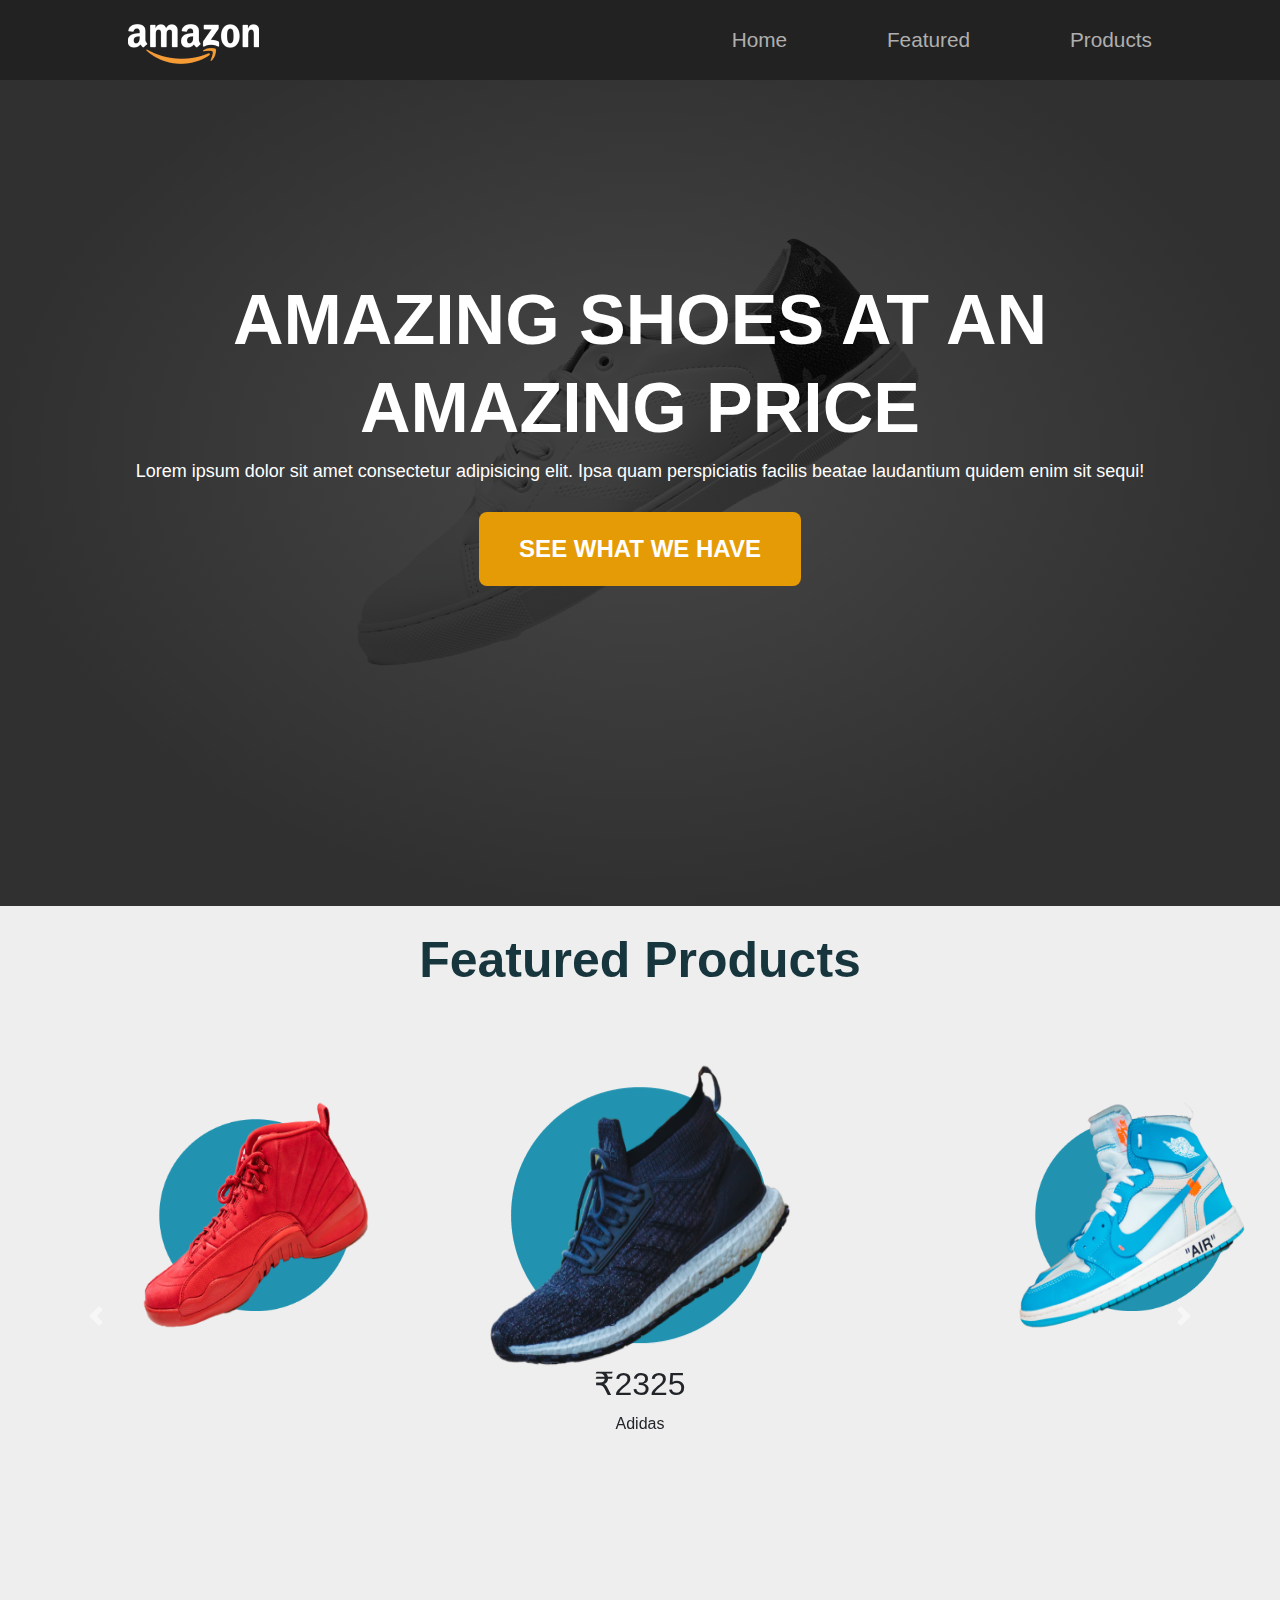
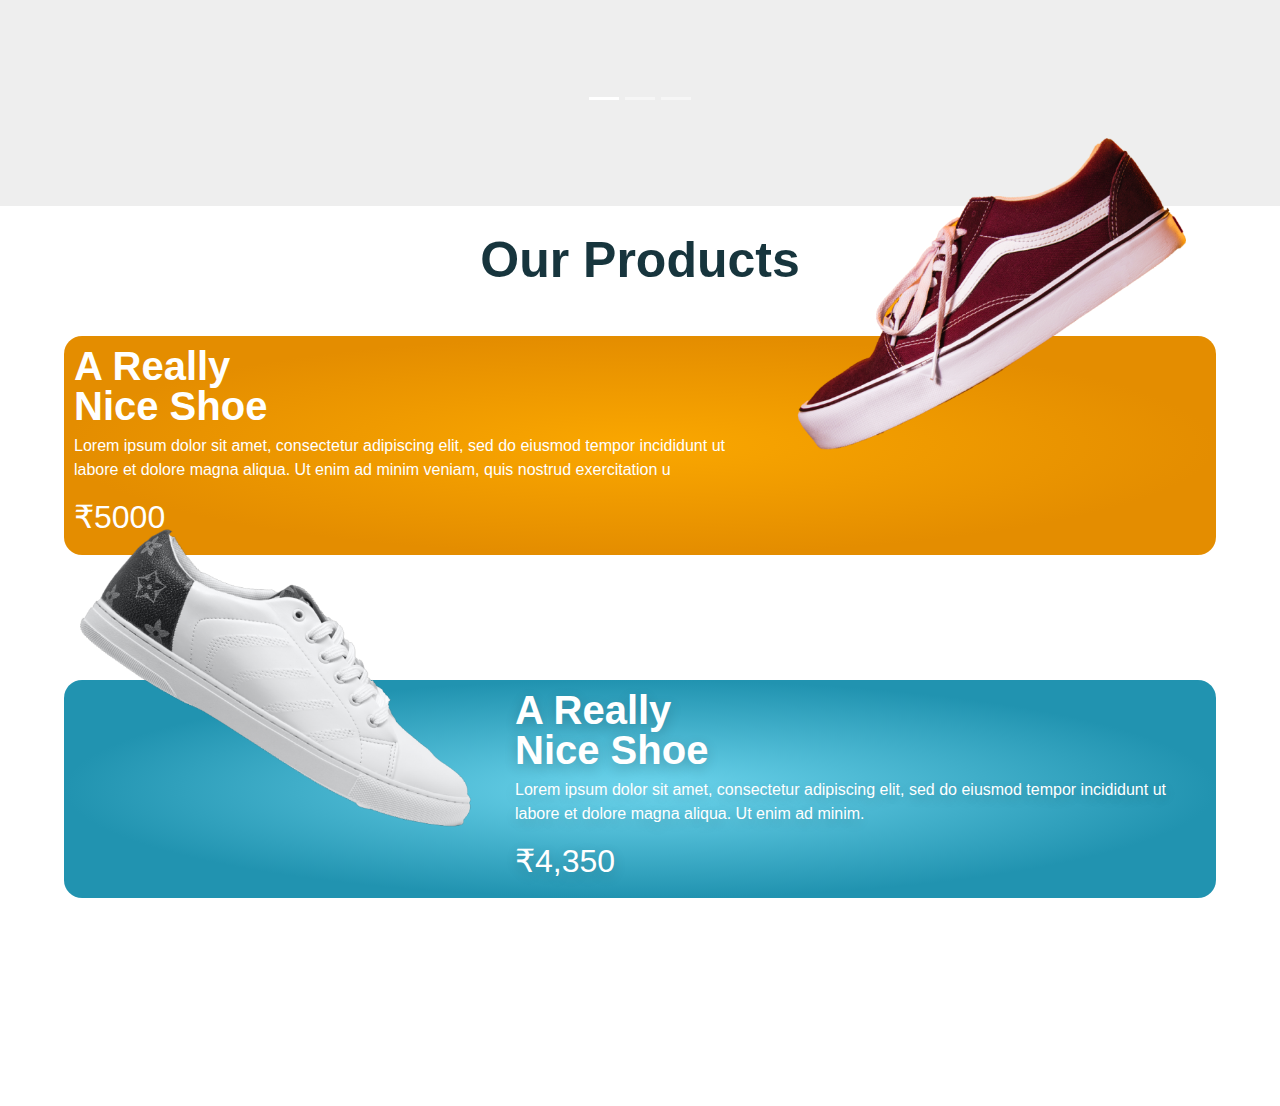
<file: index.html>
<!DOCTYPE html>
<html lang="en">

<head>
    <meta charset="UTF-8">
    <meta http-equiv="X-UA-Compatible" content="IE=edge">
    <meta name="viewport" content="width=device-width, initial-scale=1.0">

    <title>Amazon</title>
    <link rel="stylesheet" href="varun_project2.css">

    <!-- Bootstrap css -->
    <link rel="stylesheet" href="https://stackpath.bootstrapcdn.com/bootstrap/4.3.1/css/bootstrap.min.css"
        integrity="sha384-ggOyR0iXCbMQv3Xipma34MD+dH/1fQ784/j6cY/iJTQUOhcWr7x9JvoRxT2MZw1T" crossorigin="anonymous">

    <!-- Bootstrap Js -->
    <script src="https://code.jquery.com/jquery-3.3.1.slim.min.js"
        integrity="sha384-q8i/X+965DzO0rT7abK41JStQIAqVgRVzpbzo5smXKp4YfRvH+8abtTE1Pi6jizo"
        crossorigin="anonymous"></script>
    <script src="https://cdnjs.cloudflare.com/ajax/libs/popper.js/1.14.7/umd/popper.min.js"
        integrity="sha384-UO2eT0CpHqdSJQ6hJty5KVphtPhzWj9WO1clHTMGa3JDZwrnQq4sF86dIHNDz0W1"
        crossorigin="anonymous"></script>
    <script src="https://stackpath.bootstrapcdn.com/bootstrap/4.3.1/js/bootstrap.min.js"
        integrity="sha384-JjSmVgyd0p3pXB1rRibZUAYoIIy6OrQ6VrjIEaFf/nJGzIxFDsf4x0xIM+B07jRM"
        crossorigin="anonymous"></script>

</head>

<body>

    <nav class="nav">
        <div class="img">
            <a href="#"><img src="PngItem_12080 1.png" alt=""> </a>
        </div>
        <div class="abcdefu" id="navA">
            <a href="#home" id="hmoe1">Home</a>
            <a href="#fea" id="fea1">Featured</a>
            <a href="#pro" id="pro1">Products</a>
        </div>
        <div id="menuToggle">

            <input id="hbc" type="checkbox" />

            <span></span>
            <span></span>
            <span></span>
            <ul id="nav2">
                <div id="nav211" class="nav211">
                    <a onclick="hbc()" href="#">
                        <li class="navRes">Home</li>
                    </a>
                    <a onclick="hbc()" href="#fea">
                        <li class="navRes">Featured</li>
                    </a>
                    <a onclick="hbc()" href="#pro">
                        <li class="navRes">Products</li>
                    </a>
                    <!-- <a href="#"><li>Contact</li></a> -->
                </div>
            </ul>
        </div>
    </nav>
    <section id="home">
        <div class="black">

        </div>
        <div class="home">

            <h1 id="home1">
                <b> AMAZING SHOES AT AN <br> AMAZING PRICE</b>
            </h1>
            <h6>Lorem ipsum dolor sit amet consectetur adipisicing elit. Ipsa quam perspiciatis facilis beatae laudantium quidem enim sit sequi!</h6>
            <a href="#fea"><button type="button">SEE WHAT WE HAVE</button></a>
        </div>
    </section>

    <section id="fea">
        <div class="fea">
            <!-- <header> -->
            <div id="carouselExampleIndicators" class="carousel slide" data-ride="carousel">
                <h1 id="v">Featured Products</h1>
                <!-- slider button -->
                <ol class="carousel-indicators">
                    <li data-target="#carouselExampleIndicators" data-slide-to="0" class="active"></li>
                    <li data-target="#carouselExampleIndicators" data-slide-to="1"></li>
                    <li data-target="#carouselExampleIndicators" data-slide-to="2"></li>
                </ol>
                <!-- imgage -->
                <div class="text-center">
                    <div class="carousel-inner">
                        <div class="carousel-item active">
                            <!-- <div class="circle" ></div> -->
                            <img src="shoe-4 1.png" class="img-fluid" id="im12">
                            <img src="shoe-5 1.png" class="img-fluid" id="mainimg">
                            <img src="shoe-6 1.png" class="img-fluid" id="im11">
                            <h2 class="discost">₹2325</h2>
                            <p class="disname">Adidas</p>
                        </div>

                        <div class="carousel-item">
                            <!-- <div class="circle" ></div> -->
                            <img src="shoe-6 1.png" class="img-fluid" id="im12">
                            <img src="shoe-4 1.png" class="img-fluid" id="mainimg">
                            <img src="shoe-5 1.png" class="img-fluid" id="im11">

                            <h2 class="discost">₹3500</h2>
                            <p class="disname">Nike</p>
                        </div>
                        <div class="carousel-item">
                            <!-- <div class="circle" ></div> -->
                            <img src="shoe-5 1.png" class="img-fluid" id="im12">
                            <img src="shoe-6 1.png" class="img-fluid" id="mainimg">
                            <img src="shoe-4 1.png" class="img-fluid" id="im11">
                            <h2 class="discost">₹10000</h2>
                            <p class="disname">A12</p>
                        </div>

                    </div>
                </div>
                <a class="carousel-control-prev" href="#carouselExampleIndicators" role="button" data-slide="prev">
                    <span class="carousel-control-prev-icon" aria-hidden="true"></span>
                    <span class="sr-only">Previous</span>
                </a>
                <a class="carousel-control-next" href="#carouselExampleIndicators" role="button" data-slide="next">
                    <span class="carousel-control-next-icon" aria-hidden="true"></span>
                    <span class="sr-only">Next</span>
                </a>
            </div>

            <!-- </header> -->

        </div>
    </section>

    <section id="pro">
        <h1 id="v">Our Products</h1>
        <div class="box">
            <span class="picbox">
                <img src="shoe-1 1.png" width="400px">

            </span>



            <div class="text">
                <h1 id="m">A Really<br>Nice Shoe</h1>
                <p>Lorem ipsum dolor sit amet, consectetur adipiscing elit, sed do eiusmod 
                    tempor incididunt ut labore et dolore magna aliqua. Ut enim ad minim
                    veniam, quis nostrud exercitation u</p>
                <h2>₹5000</h2>
            </div>
        </div>
        <div class="box2">
            <span class="picbox2">
                <img src="shoe-3 2.png" width="400px">

            </span>
            <div class="text2">

                <h1 id="m">A Really<br>Nice Shoe</h1>
                <p>Lorem ipsum dolor sit amet, consectetur adipiscing elit, sed do eiusmod tempor incididunt ut labore et dolore magna aliqua. Ut enim ad minim.</p>
                <h2>₹4,350</h2>
            </div>
        </div>

    </section>
    <script>
        function hbc() { document.getElementById('hbc').checked = false; }
    </script>

</html>
</file>
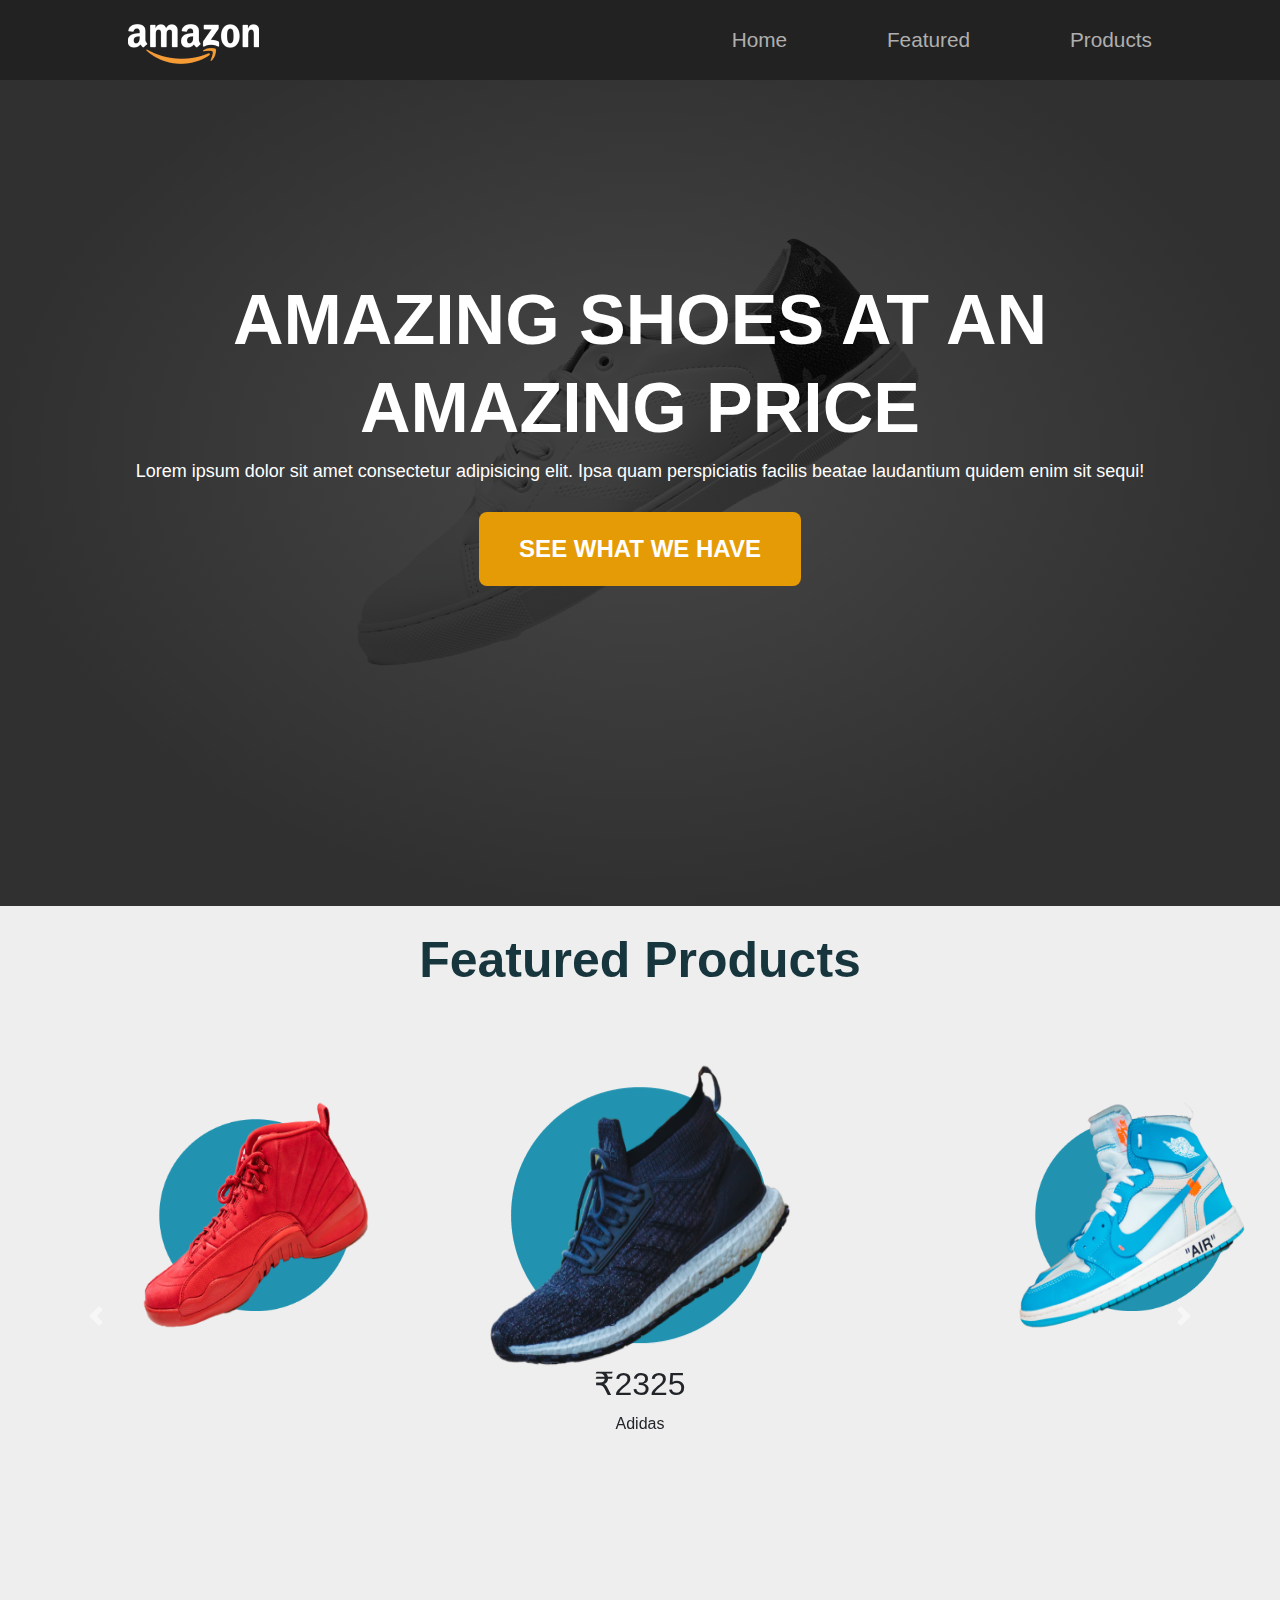
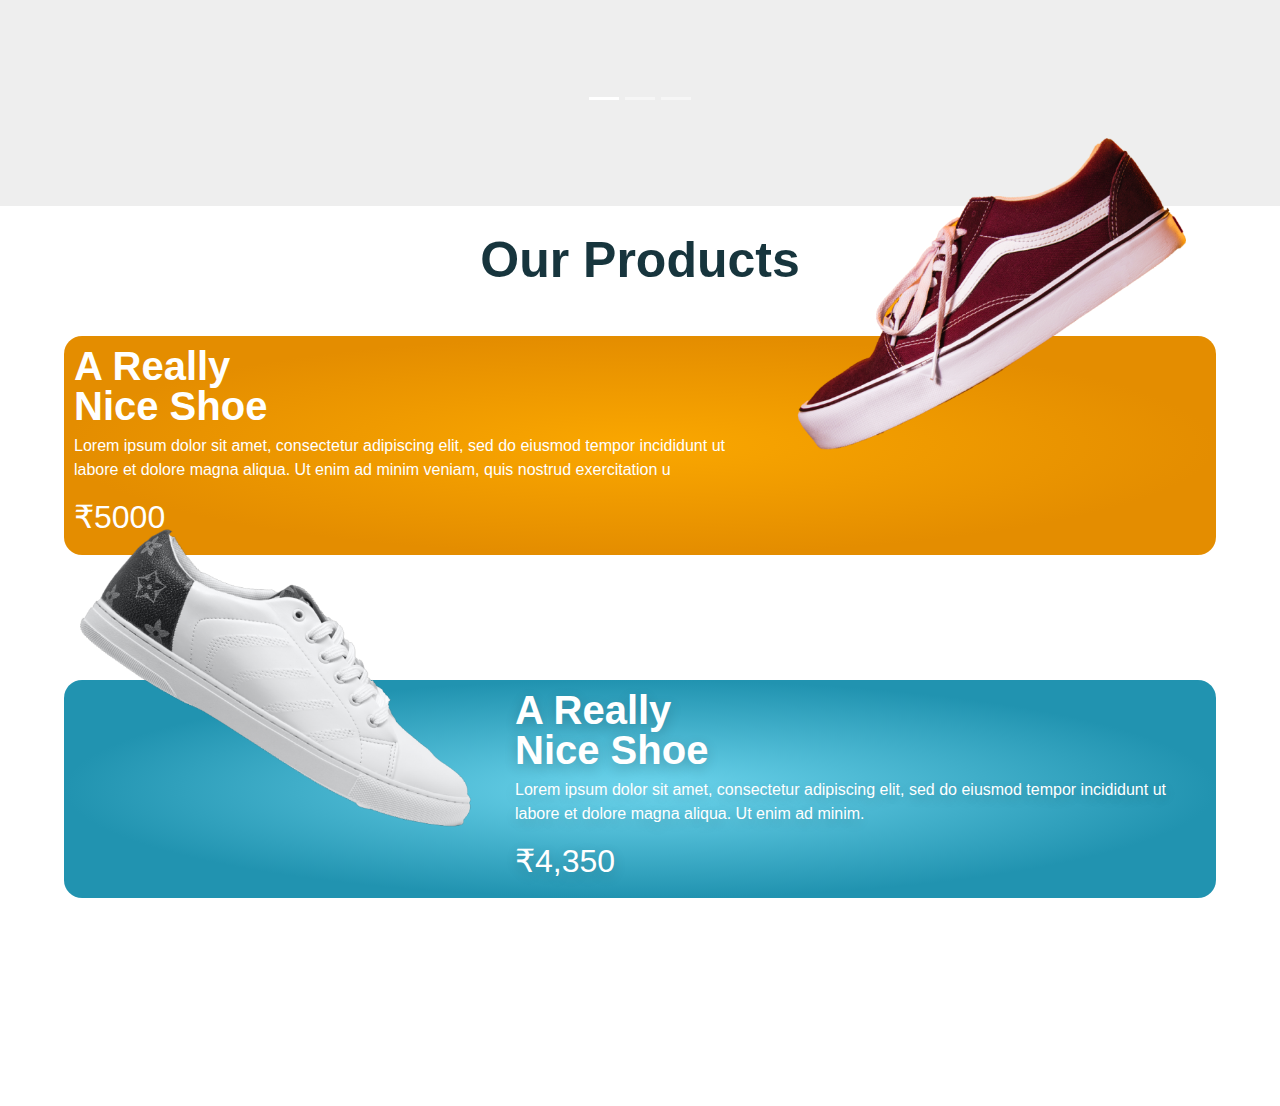
<file: envsee.html>
<!DOCTYPE html>
<html lang="en">

<head>
    <meta charset="UTF-8">
    <meta http-equiv="X-UA-Compatible" content="IE=edge">
    <meta name="viewport" content="width=device-width, initial-scale=1.0">

    <title>Amazon</title>
    <link rel="stylesheet" href="varun_project2.css">

    <!-- Bootstrap css -->
    <link rel="stylesheet" href="https://stackpath.bootstrapcdn.com/bootstrap/4.3.1/css/bootstrap.min.css"
        integrity="sha384-ggOyR0iXCbMQv3Xipma34MD+dH/1fQ784/j6cY/iJTQUOhcWr7x9JvoRxT2MZw1T" crossorigin="anonymous">

    <!-- Bootstrap Js -->
    <script src="https://code.jquery.com/jquery-3.3.1.slim.min.js"
        integrity="sha384-q8i/X+965DzO0rT7abK41JStQIAqVgRVzpbzo5smXKp4YfRvH+8abtTE1Pi6jizo"
        crossorigin="anonymous"></script>
    <script src="https://cdnjs.cloudflare.com/ajax/libs/popper.js/1.14.7/umd/popper.min.js"
        integrity="sha384-UO2eT0CpHqdSJQ6hJty5KVphtPhzWj9WO1clHTMGa3JDZwrnQq4sF86dIHNDz0W1"
        crossorigin="anonymous"></script>
    <script src="https://stackpath.bootstrapcdn.com/bootstrap/4.3.1/js/bootstrap.min.js"
        integrity="sha384-JjSmVgyd0p3pXB1rRibZUAYoIIy6OrQ6VrjIEaFf/nJGzIxFDsf4x0xIM+B07jRM"
        crossorigin="anonymous"></script>

</head>

<body>

    <nav class="nav">
        <div class="img">
            <a href="#"><img src="PngItem_12080 1.png" alt=""> </a>
        </div>
        <div class="abcdefu" id="navA">
            <a href="#home" id="hmoe1">Home</a>
            <a href="#fea" id="fea1">Featured</a>
            <a href="#pro" id="pro1">Products</a>
        </div>
        <div id="menuToggle">

            <input id="hbc" type="checkbox" />

            <span></span>
            <span></span>
            <span></span>
            <ul id="nav2">
                <div id="nav211" class="nav211">
                    <a onclick="hbc()" href="#">
                        <li class="navRes">Home</li>
                    </a>
                    <a onclick="hbc()" href="#fea">
                        <li class="navRes">Featured</li>
                    </a>
                    <a onclick="hbc()" href="#pro">
                        <li class="navRes">Products</li>
                    </a>
                    <!-- <a href="#"><li>Contact</li></a> -->
                </div>
            </ul>
        </div>
    </nav>
    <section id="home">
        <div class="black">

        </div>
        <div class="home">

            <h1 id="home1">
                <b> AMAZING SHOES AT AN <br> AMAZING PRICE</b>
            </h1>
            <h6>Lorem ipsum dolor sit amet consectetur adipisicing elit. Ipsa quam perspiciatis facilis beatae laudantium quidem enim sit sequi!</h6>
            <a href="#fea"><button type="button">SEE WHAT WE HAVE</button></a>
        </div>
    </section>

    <section id="fea">
        <div class="fea">
            <!-- <header> -->
            <div id="carouselExampleIndicators" class="carousel slide" data-ride="carousel">
                <h1 id="v">Featured Products</h1>
                <!-- slider button -->
                <ol class="carousel-indicators">
                    <li data-target="#carouselExampleIndicators" data-slide-to="0" class="active"></li>
                    <li data-target="#carouselExampleIndicators" data-slide-to="1"></li>
                    <li data-target="#carouselExampleIndicators" data-slide-to="2"></li>
                </ol>
                <!-- imgage -->
                <div class="text-center">
                    <div class="carousel-inner">
                        <div class="carousel-item active">
                            <!-- <div class="circle" ></div> -->
                            <img src="shoe-4 1.png" class="img-fluid" id="im12">
                            <img src="shoe-5 1.png" class="img-fluid" id="mainimg">
                            <img src="shoe-6 1.png" class="img-fluid" id="im11">
                            <h2 class="discost">₹2325</h2>
                            <p class="disname">Adidas</p>
                        </div>

                        <div class="carousel-item">
                            <!-- <div class="circle" ></div> -->
                            <img src="shoe-6 1.png" class="img-fluid" id="im12">
                            <img src="shoe-4 1.png" class="img-fluid" id="mainimg">
                            <img src="shoe-5 1.png" class="img-fluid" id="im11">

                            <h2 class="discost">₹3500</h2>
                            <p class="disname">Nike</p>
                        </div>
                        <div class="carousel-item">
                            <!-- <div class="circle" ></div> -->
                            <img src="shoe-5 1.png" class="img-fluid" id="im12">
                            <img src="shoe-6 1.png" class="img-fluid" id="mainimg">
                            <img src="shoe-4 1.png" class="img-fluid" id="im11">
                            <h2 class="discost">₹10000</h2>
                            <p class="disname">A12</p>
                        </div>

                    </div>
                </div>
                <a class="carousel-control-prev" href="#carouselExampleIndicators" role="button" data-slide="prev">
                    <span class="carousel-control-prev-icon" aria-hidden="true"></span>
                    <span class="sr-only">Previous</span>
                </a>
                <a class="carousel-control-next" href="#carouselExampleIndicators" role="button" data-slide="next">
                    <span class="carousel-control-next-icon" aria-hidden="true"></span>
                    <span class="sr-only">Next</span>
                </a>
            </div>

            <!-- </header> -->

        </div>
    </section>

    <section id="pro">
        <h1 id="v">Our Products</h1>
        <div class="box">
            <span class="picbox">
                <img src="shoe-1 1.png" width="400px">

            </span>



            <div class="text">
                <h1 id="m">A Really<br>Nice Shoe</h1>
                <p>Lorem ipsum dolor sit amet, consectetur adipiscing elit, sed do eiusmod 
                    tempor incididunt ut labore et dolore magna aliqua. Ut enim ad minim
                    veniam, quis nostrud exercitation u</p>
                <h2>₹5000</h2>
            </div>
        </div>
        <div class="box2">
            <span class="picbox2">
                <img src="shoe-3 2.png" width="400px">

            </span>
            <div class="text2">

                <h1 id="m">A Really<br>Nice Shoe</h1>
                <p>Lorem ipsum dolor sit amet, consectetur adipiscing elit, sed do eiusmod tempor incididunt ut labore et dolore magna aliqua. Ut enim ad minim.</p>
                <h2>₹4,350</h2>
            </div>
        </div>

    </section>
    <script>
        function hbc() { document.getElementById('hbc').checked = false; }
    </script>

</html>
</file>
<file: varun_project2.css>
/* #pro{
    display: none!important;
} */

*{
    user-select: none;
   padding: 0;
   margin: 0; 
   border: 0;
   outline: 0;
   font-size: 100%;
   background: transparent;
   vertical-align: baseline;
   overflow-x: 0;
}
html{
    scroll-behavior: smooth;
}
.main{
    display: block;
}
#pro > h1{
font-weight: 900;
font-size: 50px;
line-height: 68px;
text-align: center;

color: #17353D;
}

/* *{
    background: black;
} */
/* navigation bar */
.nav{
    background: #222222;
    height: 80px;
    width: 100vw;
    max-width: 100%;
    position: fixed;
    /* position: relative; */
    top: 0%;
    z-index: 999;
}

/*nav links */
.abcdefu{
    position: absolute;
    right: 10%;
    top: 30%;
    /* left: 60%; */
    word-spacing:94px;
    display: inline;
    font-size: 130%;
}

/* img in nav */
.img{
    
    position: absolute;
    top: 30%;
    left: 10%;
    right:90%
}

/* link  */
.abcdefu a{
    color:rgba(175, 175, 175, 1);
    font-style: none;
}

.abcdefu a:hover{
    color: white;
    text-decoration-line:underline;
    text-decoration-style:solid;
    text-underline-offset: 15px;
    text-decoration-color:rgb(255, 255, 255) ;
    text-decoration-thickness: 5px;
}

/* page */
section{
    height: 100vh;
    width: 100vw;
    max-width:100%;
    max-height: 100%;
    scroll-margin-top: 80px;
}

#home{
    background-image: url("shoe-3\ 1.png");
    background-size: 45%;
    background-repeat: no-repeat;
    background-position: 50% 50%;



}

.home{
    position: relative;
    z-index:1;
    color: rgb(255, 255, 255);
    text-align: center;
    position: relative;
    top:30%;
    /* font-size: 4.4vw;  */
}

.home h1{
    font-size: 8vh;
    margin: .5%;
}

.home h6{
    font-size: 200%;    
}
.home button{
    font-size: 150%;
    font-weight: 900;
    background: #E59B05;
    color: white;
    padding: 19px 40px 19px 40px;
    border-radius: 8px;
    margin-top: 20px;
}
.black{

    /* background-color: rgba(0,0, 0,.5); */
    background: radial-gradient(50% 50% at 50% 50%, rgba(0, 0, 0, 0.72) 0%, rgba(0, 0, 0, 0.81) 100%);
    height: 100vh;
    width: 100vw;
    max-width: 100%;
    position: absolute;
    z-index: 0;

}
.carousel{
    height: calc(100vh - 80px);
    /* height: 100vh; */
    width: 100vw;
    max-width: 100%;
}
.text-center{
    top: 0;
    height: calc(100vh - 80px);
    max-width: 100%!important;
    overflow: hidden!important;

}
.carousel-inner{
    overflow: visible!important;
    transform: translate(0px, 80%);

    top: 0;
    max-width: 100%!important;

}
.carousel-inner img{

    width: 300px;
    aspect-ratio: 1/1;
    transition: all linear 100ms;
    /* display: block; */
    background-image: url(Ellipse\ 1.png);
    /* position: relative; */
    /* background-size:80%; */
    background-repeat: no-repeat;
    background-position:center;
    /* background-position: bottom; */
    /* background-position-x: center; */
    /* background-position-y: top; */
    
}

#mainimg{
    position: relative;
    margin: auto;
}
#im12{
    position: absolute;
    margin-left: -30%;
}
#im11{
    position: absolute;
    margin-right: 45%;

}

.carousel-indicators {
    position: relative;
    right: 0;
    bottom: 0;
    left: 0;
    z-index: 15;
    display: -ms-flexbox;
    display: flex;
    -ms-flex-pack: center;
    justify-content: center;
    padding-left: 0;
    margin-right: 15%;
    margin-left: 15%;
    list-style: none;
}



#fea{
    background: rgba(238, 238, 238, 1);

}

#v{
    position: absolute;
    margin-top: 20px;
    /* top: 5%; */
    /* right: 40%;
    left: 40%; */
    text-align:center;
    width: 100%;
   
font-style: normal;
font-weight: 900;
font-size: 50px;
line-height: 68px;

}


#carouselExampleIndicators{
    position: relative;
    /* top: 100px; */
}

.box {
    /* display: flex; */
    /* justify-content: center; */
    position: relative;
    left: 50%;
    transform: translate(-50%, 130px);
    width: 90vw;
    padding: 10px;
    border-radius: 18px;
    background: radial-gradient(50% 50% at 50% 50%, #FAA700 0%, #E48D00 100%);
    text-align: left;
    text-align: left;

}
.text{
    text-align: left;
    margin-right: 440px;
    color: #FFFFFF;

}
.picbox {
    position: absolute;
    right: 2%;
    top: -22vh;
}




.box2 {
    position: relative;
    left: 50%;
    padding: 10px;
    transform: translate(-50%, 205px);
    top: 50px;
    width: 90vw;
    border-radius: 18px;
    text-align: left;
    margin-bottom:50px;

    background: radial-gradient(50% 50% at 50% 50%, #6DD5ED 0%, #2193B0 100%);
}
.text2 {
    text-align: left;
    margin-left: 441px;
    color: #FFFFFF;

text-shadow: 0px 4px 13px rgba(0, 0, 0, 0.2);
}
#m{font-style: normal;
    font-weight: 900;
    font-size: 40px;
    line-height: 40px;
    /* or 100% */}
.picbox2 {
    position: absolute;
    /* right: 62%; */
    top: -17vh;
}




/* nav bar(small) */
#menuToggle{
    display: none;
}
 @media only screen and (max-width:779px){
    #navA{
        display: none!important;
        
    }
    .img{
        /* float:right; */
        width: 100%;
        display: flex;
        justify-content: center;
        left: 0;
        /*position: absolute;
        left:0;
        transform:translate(50%,0%); */
        /* right: 50%;*/
    }
    .nav{
        display: flex;
        place-items: center;
    }
    #menuToggle
    {
      margin-left: 25px;  
      display: block;
      position: relative;
      /* top: 50px;
      left: 50px; */
      transform:scale(1.3) ;
      
      z-index: 1;
      
      -webkit-user-select: none;
      user-select: none;
    }
    
    #menuToggle a
    {
      text-decoration: none;
      color: #232323;
      
      transition: color 0.3s ease;
    }
    
    #menuToggle a:hover
    {
      color: tomato;
    }
    
    
    #menuToggle input
    {
      display: block;
      width: 40px;
      height: 32px;
      position: absolute;
      top: -7px;
      left: -5px;
      
      cursor: pointer;
      
      opacity: 0; /* hide this */
      z-index: 2; /* and place it over the hamburger */
      
      -webkit-touch-callout: none;
    }
    
   
    #menuToggle span
    {
      display: block;
      width: 33px;
      height: 3px;
      margin-bottom: 5px;
      position: relative;
      margin-left: 2vw;
      background: #cdcdcd;
      border-radius: 3px;
      
      z-index: 1;
      
      transform-origin: 4px 0px;
      
      transition: transform 0.5s cubic-bezier(0.77,0.2,0.05,1.0),
                  background 0.5s cubic-bezier(0.77,0.2,0.05,1.0),
                  opacity 0.55s ease;
    }
    
    #menuToggle span:first-child
    {
      transform-origin: 0% 0%;
    }
    
    #menuToggle span:nth-last-child(2)
    {
      transform-origin: 0% 100%;
    }
    
 
  #menuToggle input:checked ~ span
    {
      opacity: 1;
      transform: rotate(45deg) translate(-2px, -1px);
      /* background: #232323; */
    }
    

    #menuToggle input:checked ~ span:nth-last-child(3)
    {
      opacity: 0;
      transform: rotate(0deg) scale(0.2, 0.2);
    }
    
   
    #menuToggle input:checked ~ span:nth-last-child(2)
    {
      transform: rotate(-45deg) translate(0, -1px);
    }

    #nav2
    {
        display: flex;
        place-items: center;
        justify-content: center;
        /* place-content: center; */
      position: absolute;
      width: 100vw;
      height: 100vh;
      /* max-width: 100%; */
      margin: -100px 0 0 -50px;
      /* padding-left: 0!important; */
      /* padding: 50px; */
      /* padding-top: 125px; */
      
      background: #474747b2;
      list-style-type: none;
      -webkit-font-smoothing: antialiased;
      /* to stop flickering of text in safari */
      
      transform-origin: 0% 0%;
      transform: translate(-100%, 0);
      
      transition: transform 0.5s cubic-bezier(0.77,0.2,0.05,1.0);
      backdrop-filter: blur(10px);
    }
    #nav2 a{
        /* flex: none; */
        display: block;
    }
    
    #nav2 li
    {
      padding: 10px 0;
      font-size: 40px;
      color: white;
    }
    #nav2::before{
        content:"";
        left: 0;
        position: absolute;
        display: block;
        background: black;
        height: 100vh;
        width:110px;
    }
    .nav211{
        margin-top: -50px;
    }
    /*
     * And let's slide it in from the left
     */
    #menuToggle input:checked ~ ul
    {
      transform: none;
    }

    #menuToggle a{
        color: black!important;
    }
 
    #nav2 li:active{
        color: black!important;
    }

    #nav2 li:active + #nav2{
        transform: translate(-100%, 0)!important;
    }


    .picbox >img ,.picbox2 > img{
        width: 200px;
    }
    .picbox {
        position: absolute;
        right: 10vw;
        top: -11vh;
        /* text-align: center; */
    }
    .text {
        /* vertical-align: middle; */
        text-align: center;
        margin-right: 0;
        margin-top: 15vh;
    }
    .box {
        /* display: flex; */
        /* justify-content: center; */
        position: relative;
        left: 50%;
        transform: translate(-50%, 130px);
        width: 81vw;
        height: 55vh;
        padding: 10px;
        border-radius: 18px;
        background: radial-gradient(50% 50% at 50% 50%, #FAA700 0%, #E48D00 100%);
        text-align: left;
        text-align: left;
    }
    .box2 {
        position: relative;
        left: 50%;
        padding: 10px;
        transform: translate(-50%, 205px);
        top: 50px;
        width: 82vw;
        height: 52vh;
        border-radius: 18px;
        /* text-align: center; */
        /* vertical-align: middle; */
        background: radial-gradient(50% 50% at 50% 50%, #6DD5ED 0%, #2193B0 100%);
    }
    .picbox2 {
        position: absolute;
        right: 13vh;
        top: -11vh;
    }

     .text2 {
        margin-top: 13vh;
        text-align: center;
        margin-left: 0px;
        /* vertical-align: middle; */
    }
    .p {
        margin-top: 0;
        margin-bottom: 0;
    }
 }

@media only screen and (max-width:376px) and (max-height:741px) {
    p {
        margin-top: 0;
        margin-bottom: 0!important;

    }
    .text2 {
        margin-top: 9vh;
        text-align: center;
        margin-left: 0px;
        /* vertical-align: middle; */
    }
    .text {
        /* vertical-align: middle; */
        text-align: center;
        margin-right: 0;
        margin-top: 11vh;
    }
}

#home1{
font-style: normal;
font-weight: 800;
font-size: 70px;
line-height: 88px;
/* or 98% */

text-align: center;

color: #FFFFFF;
}

#home1:hover{
    /* background-: radial-gradient(circle, rgba(63,94,251,1) 0%, rgba(252,70,107,1) 100%);
    background: -webkit-linear-gradient(#eee, #333);
  -webkit-background-clip: text;
  -webkit-text-fill-color: transparent; */
  font-family: 'Lucida Sans', 'Lucida Sans Regular', 'Lucida Grande', 'Lucida Sans Unicode', Geneva, Verdana, sans-serif;
  border-color: black;
 
}
.home>h6{
    
    font-style: normal;
    font-weight: 400;
    font-size: 18px;
    line-height: 25px;
   
    
    color: #FFFFFF;
    
    
}
.home button:hover{
    color: rgb(0, 0, 0);
   
}
.slide>h1{
    color:rgba(23, 53, 61, 1);
    font-style:oblique;
}
.abcdefu>a:active{
    /* outline: black; */
}
/* .picbox:hover,.picbox2:hover{
    transform: scale(1);
} */
#mainimg:hover{
    transform: scale3d(1.25,1.25,2);
    /* outline: rgba(21, 255, 0, 0.466) solid 4px; */
}
#im12:hover,#im11:hover{
    transform: scale(1.05);
}
#mainimg{
    position: relative;
    
    margin: auto;
}
#im12{
    position: absolute;
    margin-left: -30%;
    transform: scale(.75);
}
#im11{
    position: absolute;
    margin-left: 15%;
    transform: scale(.75);
}

.carousel-item {
    position: relative;
    top: -150px;
    display: none;
    float: left;
    width: 100%;
    margin-right: -100%;
    -webkit-backface-visibility: hidden;
    backface-visibility: hidden;
    transition: -webkit-transform .6s ease-in-out;
    transition: transform .6s ease-in-out;
    transition: transform .6s ease-in-out,-webkit-transform .6s ease-in-out;}
    
    
    
    
    
    
    
    
    
@media only screen and (max-width: 1210px) {
    /* #mainimg{
        position: relative;
        margin: auto;
    }
    #im12{
        position: absolute;
        margin-left: -30%;
    }
    #im11{
        position: absolute;
        margin-right: 45%; */
    #im12,#im11{
            display: none!important;
    }
}
</file>
